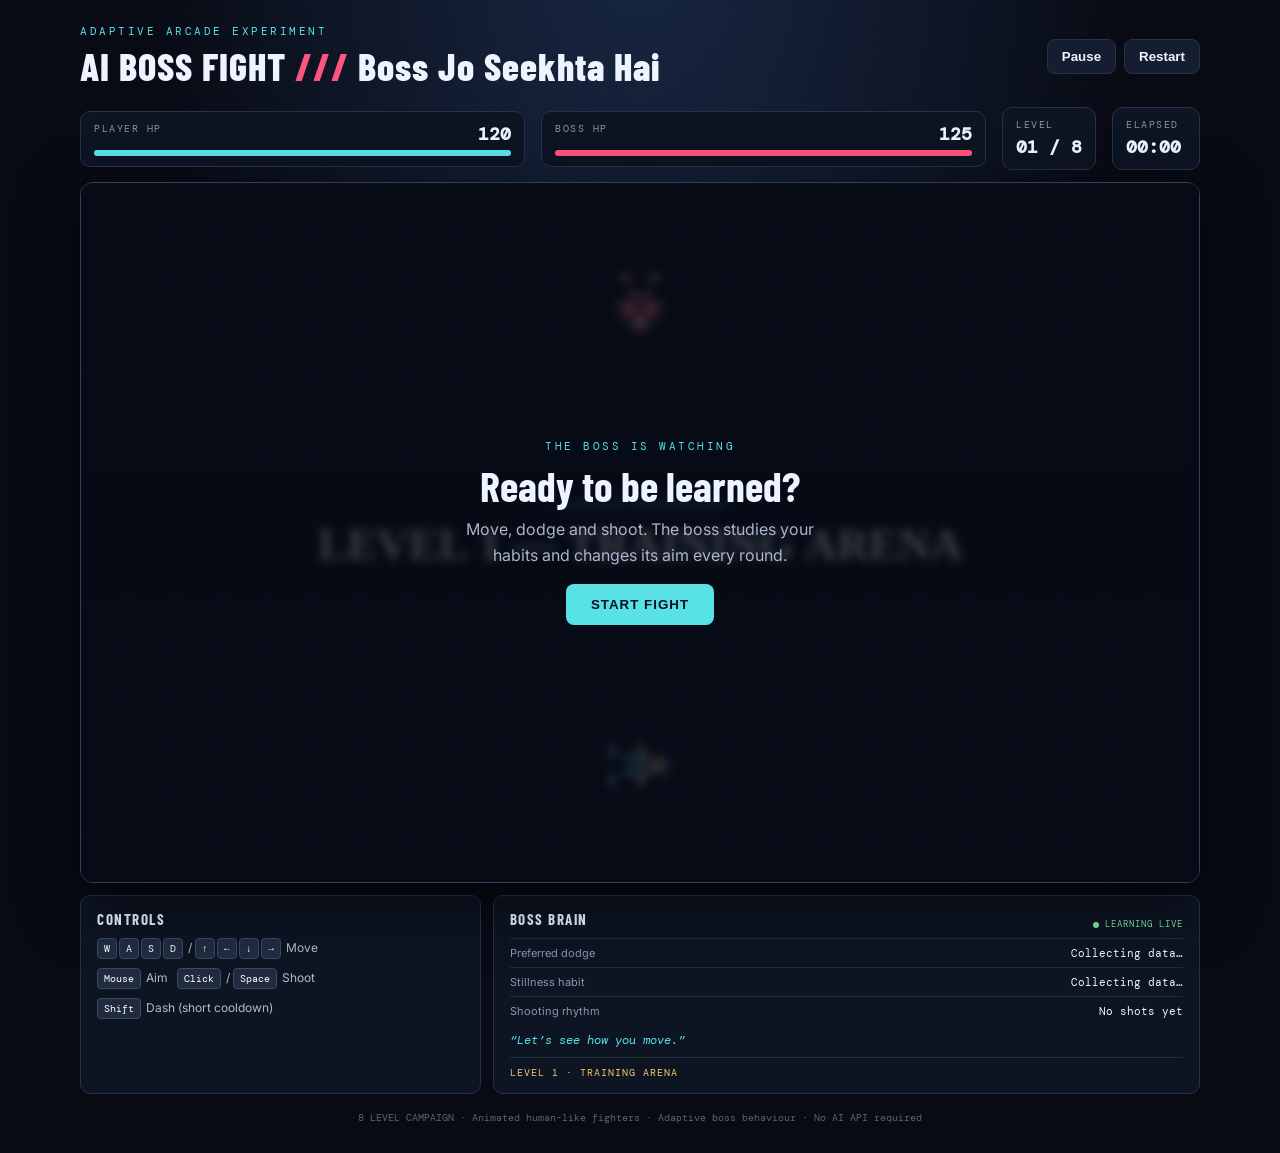
<file: index.html>
<!DOCTYPE html>
<html lang="en">
<head>
  <meta charset="UTF-8" />
  <meta name="viewport" content="width=device-width, initial-scale=1.0" />
  <title>AI Boss Fight — Boss Jo Seekhta Hai</title>
  <link rel="stylesheet" href="src/style.css" />
</head>
<body>
  <main class="shell">
    <header class="topbar">
      <div>
        <p class="eyebrow">ADAPTIVE ARCADE EXPERIMENT</p>
        <h1>AI BOSS FIGHT <span>///</span> Boss Jo Seekhta Hai</h1>
      </div>
      <div class="top-actions">
        <button id="pauseBtn" class="small-btn">Pause</button>
        <button id="restartBtn" class="small-btn">Restart</button>
      </div>
    </header>

    <section class="hud">
      <div class="stat"><span>PLAYER HP</span><strong id="playerHp">100</strong><div class="bar"><i id="playerBar"></i></div></div>
      <div class="stat boss-stat"><span>BOSS HP</span><strong id="bossHp">100</strong><div class="bar"><i id="bossBar"></i></div></div>
      <div class="round-stat"><span>LEVEL</span><strong id="round">01 / 08</strong></div>
      <div class="round-stat"><span>ELAPSED</span><strong id="timer">00:00</strong></div>
    </section>

    <section class="game-wrap">
      <canvas id="game" width="960" height="600" aria-label="AI Boss Fight game"></canvas>
      <div id="overlay" class="overlay">
        <div class="overlay-card">
          <p class="eyebrow">THE BOSS IS WATCHING</p>
          <h2 id="overlayTitle">Ready to be learned?</h2>
          <p id="overlayText">Move, dodge and shoot. The boss studies your habits and changes its aim every round.</p>
          <button id="startBtn" class="primary-btn">Start Fight</button>
        </div>
      </div>
      <div id="toast" class="toast"></div>
    </section>

    <section class="bottom-grid">
      <div class="panel controls">
        <h3>CONTROLS</h3>
        <p><kbd>W</kbd><kbd>A</kbd><kbd>S</kbd><kbd>D</kbd> / <kbd>↑</kbd><kbd>←</kbd><kbd>↓</kbd><kbd>→</kbd> Move</p>
        <p><kbd>Mouse</kbd> Aim &nbsp; <kbd>Click</kbd> / <kbd>Space</kbd> Shoot</p>
        <p><kbd>Shift</kbd> Dash (short cooldown)</p>
      </div>
      <div class="panel brain">
        <div class="panel-heading"><h3>BOSS BRAIN</h3><span class="live-dot">LEARNING LIVE</span></div>
        <div class="brain-row"><span>Preferred dodge</span><strong id="dodgeRead">Collecting data…</strong></div>
        <div class="brain-row"><span>Stillness habit</span><strong id="stillRead">Collecting data…</strong></div>
        <div class="brain-row"><span>Shooting rhythm</span><strong id="shootRead">Collecting data…</strong></div>
        <p id="bossThought" class="thought">“Let’s see how you move.”</p><div class="level-note" id="levelNote">LEVEL 1 · TRAINING ARENA</div>
      </div>
    </section>
    <footer>8 LEVEL CAMPAIGN · Animated human-like fighters · Adaptive boss behaviour · No AI API required</footer>
  </main>
  <script src="src/game.js"></script>
</body>
</html>
</file>
<file: src/style.css>
@import url('https://fonts.googleapis.com/css2?family=Barlow+Condensed:wght@500;600;700;800&family=DM+Mono:wght@400;500&family=Inter:wght@400;500;600;700&display=swap');
:root{--bg:#080b14;--panel:#101626;--line:#27324a;--cyan:#59e1e8;--pink:#ff547d;--text:#edf4ff;--muted:#8996ad}
*{box-sizing:border-box}body{margin:0;background:radial-gradient(ellipse at 50% -15%,#1a2946 0%,var(--bg) 55%);color:var(--text);font-family:Inter,Arial,sans-serif;min-height:100vh;padding:24px}
.shell{max-width:1120px;margin:auto}.topbar{display:flex;justify-content:space-between;align-items:center;margin-bottom:18px}.eyebrow{font:11px 'DM Mono',monospace;letter-spacing:2.5px;color:var(--cyan);margin:0 0 5px}h1,h2,h3,p{margin-top:0}h1{font:800 clamp(24px,4vw,38px) 'Barlow Condensed',sans-serif;letter-spacing:1px;margin-bottom:0}h1 span{color:var(--pink)}.top-actions{display:flex;gap:8px}.small-btn{background:#151e31;border:1px solid var(--line);color:var(--text);padding:9px 14px;border-radius:8px;cursor:pointer;font-weight:600}.small-btn:hover{border-color:var(--cyan)}
.hud{display:grid;grid-template-columns:1fr 1fr auto auto;gap:16px;align-items:center;margin-bottom:12px}.stat,.round-stat{background:#0d1422;border:1px solid var(--line);border-radius:10px;padding:10px 13px}.stat{display:grid;grid-template-columns:1fr auto;gap:4px 12px}.stat span,.round-stat span{font:10px 'DM Mono',monospace;color:var(--muted);letter-spacing:1.5px}.stat strong,.round-stat strong{font:700 18px 'DM Mono',monospace}.bar{grid-column:1/-1;height:6px;background:#273047;border-radius:8px;overflow:hidden}.bar i{display:block;height:100%;width:100%;background:var(--cyan);transition:width .15s}.boss-stat .bar i{background:var(--pink)}.round-stat{min-width:88px;display:flex;flex-direction:column;gap:4px}
.game-wrap{position:relative;border:1px solid #34415e;border-radius:13px;overflow:hidden;box-shadow:0 18px 60px #0008;background:#080d18}canvas{display:block;width:100%;height:auto;cursor:crosshair}.overlay{position:absolute;inset:0;display:grid;place-items:center;background:#070b15c9;backdrop-filter:blur(5px)}.overlay.hidden{display:none}.overlay-card{text-align:center;max-width:440px;padding:30px}.overlay-card h2{font:700 42px 'Barlow Condensed',sans-serif;margin:7px 0}.overlay-card p:not(.eyebrow){color:#aab6ca;line-height:1.6}.primary-btn{background:var(--cyan);color:#07111a;border:0;border-radius:8px;padding:13px 25px;font-weight:800;cursor:pointer;text-transform:uppercase;letter-spacing:1px}.primary-btn:hover{filter:brightness(1.1);transform:translateY(-1px)}.toast{position:absolute;top:18px;left:50%;transform:translateX(-50%);padding:9px 15px;background:#17243b;border:1px solid #3b5878;border-radius:8px;color:var(--cyan);font:12px 'DM Mono',monospace;opacity:0;transition:opacity .2s;pointer-events:none}.toast.show{opacity:1}
.bottom-grid{display:grid;grid-template-columns:.85fr 1.5fr;gap:12px;margin-top:12px}.panel{background:#0d1422;border:1px solid var(--line);border-radius:10px;padding:14px 16px}.panel h3{font:700 15px 'Barlow Condensed',sans-serif;letter-spacing:1.5px;margin-bottom:10px}.controls p{font-size:12px;color:#aebbd0;margin:9px 0}.controls kbd{display:inline-block;background:#202b40;border:1px solid #3a4964;border-radius:4px;padding:3px 6px;color:#fff;font:10px 'DM Mono',monospace;margin-right:2px}.panel-heading{display:flex;justify-content:space-between;align-items:center}.live-dot{font:9px 'DM Mono',monospace;color:#78e7a8;letter-spacing:1px}.live-dot:before{content:"";display:inline-block;width:6px;height:6px;background:#78e7a8;border-radius:50%;margin-right:6px;vertical-align:middle}.brain-row{display:flex;justify-content:space-between;border-top:1px solid #202b40;padding:7px 0;font-size:11px;color:var(--muted)}.brain-row strong{color:var(--text);font:11px 'DM Mono',monospace}.thought{color:var(--cyan);font:italic 12px 'DM Mono',monospace;margin:7px 0 0}footer{text-align:center;color:#58657b;font:10px 'DM Mono',monospace;margin:17px 0 5px}
@media(max-width:700px){body{padding:12px}.hud{grid-template-columns:1fr 1fr}.bottom-grid{grid-template-columns:1fr}.topbar{align-items:flex-start;gap:12px}.top-actions{flex-direction:column}.round-stat{min-width:0}}

.level-note{margin-top:9px;padding-top:8px;border-top:1px solid #202b40;color:#f6c86a;font:10px 'DM Mono',monospace;letter-spacing:1px}
</file>
<file: New Folder/ai_boss_fight/style.css>
@import url('https://fonts.googleapis.com/css2?family=Barlow+Condensed:wght@500;600;700;800&family=DM+Mono:wght@400;500&family=Inter:wght@400;500;600;700&display=swap');
:root{--bg:#080b14;--panel:#101626;--line:#27324a;--cyan:#59e1e8;--pink:#ff547d;--text:#edf4ff;--muted:#8996ad}
*{box-sizing:border-box}body{margin:0;background:radial-gradient(ellipse at 50% -15%,#1a2946 0%,var(--bg) 55%);color:var(--text);font-family:Inter,Arial,sans-serif;min-height:100vh;padding:24px}
.shell{max-width:1120px;margin:auto}.topbar{display:flex;justify-content:space-between;align-items:center;margin-bottom:18px}.eyebrow{font:11px 'DM Mono',monospace;letter-spacing:2.5px;color:var(--cyan);margin:0 0 5px}h1,h2,h3,p{margin-top:0}h1{font:800 clamp(24px,4vw,38px) 'Barlow Condensed',sans-serif;letter-spacing:1px;margin-bottom:0}h1 span{color:var(--pink)}.top-actions{display:flex;gap:8px}.small-btn{background:#151e31;border:1px solid var(--line);color:var(--text);padding:9px 14px;border-radius:8px;cursor:pointer;font-weight:600}.small-btn:hover{border-color:var(--cyan)}
.hud{display:grid;grid-template-columns:1fr 1fr auto auto;gap:16px;align-items:center;margin-bottom:12px}.stat,.round-stat{background:#0d1422;border:1px solid var(--line);border-radius:10px;padding:10px 13px}.stat{display:grid;grid-template-columns:1fr auto;gap:4px 12px}.stat span,.round-stat span{font:10px 'DM Mono',monospace;color:var(--muted);letter-spacing:1.5px}.stat strong,.round-stat strong{font:700 18px 'DM Mono',monospace}.bar{grid-column:1/-1;height:6px;background:#273047;border-radius:8px;overflow:hidden}.bar i{display:block;height:100%;width:100%;background:var(--cyan);transition:width .15s}.boss-stat .bar i{background:var(--pink)}.round-stat{min-width:88px;display:flex;flex-direction:column;gap:4px}
.game-wrap{position:relative;border:1px solid #34415e;border-radius:13px;overflow:hidden;box-shadow:0 18px 60px #0008;background:#080d18}canvas{display:block;width:100%;height:auto;cursor:crosshair}.overlay{position:absolute;inset:0;display:grid;place-items:center;background:#070b15c9;backdrop-filter:blur(5px)}.overlay.hidden{display:none}.overlay-card{text-align:center;max-width:440px;padding:30px}.overlay-card h2{font:700 42px 'Barlow Condensed',sans-serif;margin:7px 0}.overlay-card p:not(.eyebrow){color:#aab6ca;line-height:1.6}.primary-btn{background:var(--cyan);color:#07111a;border:0;border-radius:8px;padding:13px 25px;font-weight:800;cursor:pointer;text-transform:uppercase;letter-spacing:1px}.primary-btn:hover{filter:brightness(1.1);transform:translateY(-1px)}.toast{position:absolute;top:18px;left:50%;transform:translateX(-50%);padding:9px 15px;background:#17243b;border:1px solid #3b5878;border-radius:8px;color:var(--cyan);font:12px 'DM Mono',monospace;opacity:0;transition:opacity .2s;pointer-events:none}.toast.show{opacity:1}
.bottom-grid{display:grid;grid-template-columns:.85fr 1.5fr;gap:12px;margin-top:12px}.panel{background:#0d1422;border:1px solid var(--line);border-radius:10px;padding:14px 16px}.panel h3{font:700 15px 'Barlow Condensed',sans-serif;letter-spacing:1.5px;margin-bottom:10px}.controls p{font-size:12px;color:#aebbd0;margin:9px 0}.controls kbd{display:inline-block;background:#202b40;border:1px solid #3a4964;border-radius:4px;padding:3px 6px;color:#fff;font:10px 'DM Mono',monospace;margin-right:2px}.panel-heading{display:flex;justify-content:space-between;align-items:center}.live-dot{font:9px 'DM Mono',monospace;color:#78e7a8;letter-spacing:1px}.live-dot:before{content:"";display:inline-block;width:6px;height:6px;background:#78e7a8;border-radius:50%;margin-right:6px;vertical-align:middle}.brain-row{display:flex;justify-content:space-between;border-top:1px solid #202b40;padding:7px 0;font-size:11px;color:var(--muted)}.brain-row strong{color:var(--text);font:11px 'DM Mono',monospace}.thought{color:var(--cyan);font:italic 12px 'DM Mono',monospace;margin:7px 0 0}footer{text-align:center;color:#58657b;font:10px 'DM Mono',monospace;margin:17px 0 5px}
@media(max-width:700px){body{padding:12px}.hud{grid-template-columns:1fr 1fr}.bottom-grid{grid-template-columns:1fr}.topbar{align-items:flex-start;gap:12px}.top-actions{flex-direction:column}.round-stat{min-width:0}}

.level-note{margin-top:9px;padding-top:8px;border-top:1px solid #202b40;color:#f6c86a;font:10px 'DM Mono',monospace;letter-spacing:1px}
</file>
